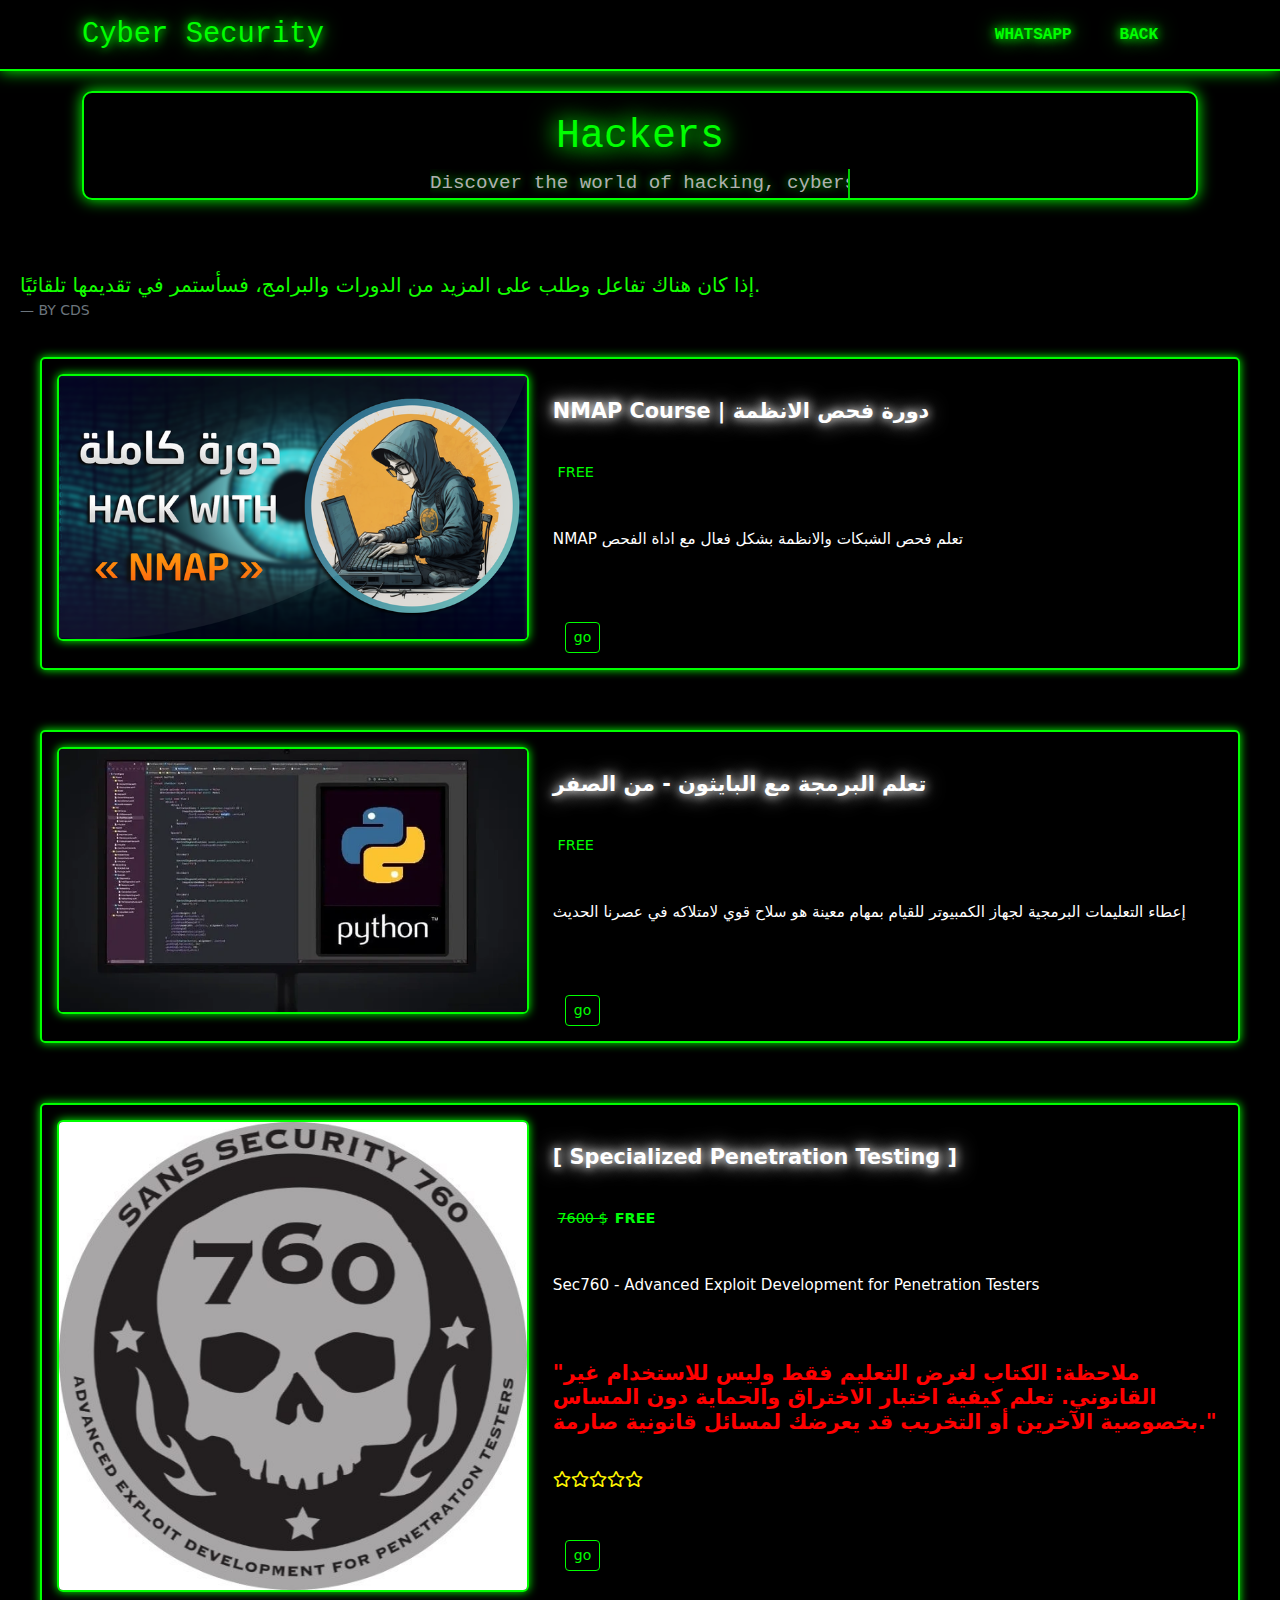
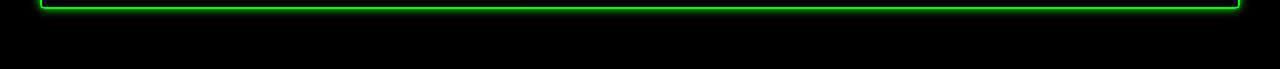
<file: cyber.html>
<!DOCTYPE html>
<html data-bs-theme="light" lang="en">

<head>
    <meta charset="utf-8">
    <meta name="viewport" content="width=device-width, initial-scale=1.0, shrink-to-fit=no">
    <title>Hac7ers</title>
    <link rel="stylesheet" href="assets/bootstrap/css/bootstrap.min.css">
    <link rel="stylesheet" href="https://fonts.googleapis.com/css?family=Montserrat:400,400i,700,700i,600,600i&amp;display=swap">
    <link rel="stylesheet" href="assets/fonts/fontawesome-all.min.css">
    <link rel="stylesheet" href="assets/css/baguetteBox.min.css">
    <link rel="stylesheet" href="assets/css/switch-dark-light.css">
    <link rel="stylesheet" href="assets/css/vanilla-zoom.min.css">
</head>

<body><nav class="navbar navbar-expand-lg clean-navbar" style="background-color: #000; border-bottom: 2px solid #0f0; box-shadow: 0 0 15px #0f0;">
    <div class="container">
        <a class="navbar-brand logo" href="#" style="color:#0f0; font-size:1.8rem; font-family:'Courier New', Courier, monospace; text-shadow:0 0 10px #0f0, 0 0 20px #0f0; animation:glow 1.5s infinite alternate;">
            Cyber Security
        </a>
        <button class="navbar-toggler" data-bs-toggle="collapse" data-bs-target="#navcol-1" style="border: 1px solid #0f0;">
            <span class="visually-hidden">Toggle navigation</span>
            <span class="navbar-toggler-icon" style="background-color: #0f0; width: 25px; height: 3px; display: block; margin: 5px 0;"></span>
        </button>
        <div id="navcol-1" class="collapse navbar-collapse">
            <ul class="navbar-nav ms-auto">
                <li class="nav-item">
                    <a class="nav-link active" href="index.html">Home</a>
                </li>
                <li class="nav-item">
                    <a class="nav-link" href="#المميزات">Features</a>
                </li>
                <li class="nav-item">
                    <a class="nav-link" href="#about">About Us</a>
                </li>
                <li class="nav-item">
                    <a class="nav-link" href="https://wa.me/12292914487" style="color:#0f0; font-size:1rem; font-family:'Courier New', Courier, monospace; text-shadow:0 0 10px #0f0, 0 0 20px #0f0; animation:glow 1.5s infinite alternate;">WhatsApp</a>
                </li>
                <li class="nav-item">
                    <a class="nav-link" href="/" style="color:#0f0; font-size:1rem; font-family:'Courier New', Courier, monospace; text-shadow:0 0 10px #0f0, 0 0 20px #0f0; animation:glow 1.5s infinite alternate;">
                        Back
                    </a>
                </li>
            </ul>
        </div>
    </div>
</nav>
<script src="https://cdn.jsdelivr.net/npm/bootstrap@5.3.0/dist/js/bootstrap.bundle.min.js"></script>
    <main class="page">
        <section class="clean-block clean-blog-list dark" style="background-color:#000;padding:20px;">
            <div class="container">
                <div class="text-center block-heading pb-md-0" style="padding:20px;border:2px solid #0f0;background-color:rgba(0, 0, 0, 0.9);border-radius:10px;box-shadow:0 0 15px #0f0;">
                    <h6 style="color:#0f0;font-size:2.5rem;text-shadow:0 0 20px #0f0, 0 0 30px #0f0;font-family:'Courier New', Courier, monospace;"> Hackers</h6><p style="color: #ddd; font-size: 1.2rem; text-shadow: 0 0 10px #0f0; font-family: 'Courier New', Courier, monospace; white-space: nowrap; overflow: hidden; border-right: 2px solid #0f0; width: 100%; animation: typing 4s steps(50, end), blink-caret 0.5s step-end infinite;">
    Discover the world of hacking, cybersecurity, and ethical hacking.
</p>

<style>
    @keyframes typing {
        from {
            width: 0;
        }
        to {
            width: 100%;
        }
    }

    @keyframes blink-caret {
        from,
        to {
            border-color: transparent;
        }
        50% {
            border-color: #0f0;
        }
    }
</style>

                </div>
            </div>
            <figure>
                <blockquote class="blockquote">
                    <p class="mb-0"><br><span style="color: rgb(20, 255, 0);">إذا كان هناك تفاعل وطلب على المزيد من الدورات والبرامج، فسأستمر في تقديمها تلقائيًا.</span></p>
                </blockquote>
                <figcaption class="blockquote-footer">BY CDS</figcaption>
            </figure>
            <div class="block-content" style="background-color:#000;padding:20px;">
                <div class="clean-blog-post" style="margin-bottom:20px;padding:15px;border:2px solid #0f0;border-radius:5px;background-color:rgba(0, 0, 0, 0.9);box-shadow:0 0 10px #0f0;">
                    <div class="row">
                        <div class="col-lg-5"><img class="rounded img-fluid" src="assets/img/tech/Youtube%20Thumbnail%20Nmap.png" alt="Blog Image" style="border: 2px solid #0f0;box-shadow: 0 0 10px #0f0;" /></div>
                        <div class="col-lg-7"><h3 style="color: #fff;text-shadow: 0 0 10px #fff, 0 0 20px #fff;"><br /><strong><span style="background-color: rgb(0, 0, 0);">NMAP Course | دورة فحص الانظمة</span></strong><br /><br /></h3>
                            <div class="info" style="margin-bottom:10px;"><span style="color:#aaa;">&nbsp;<a href="#" style="color:#0f0;text-decoration:none;">FREE</a></span></div>
                            <p style="color:#ddd;"><br><span style="color: rgb(255, 255, 255); background-color: rgb(0, 0, 0);">NMAP تعلم فحص الشبكات والانظمة بشكل فعال مع اداة الفحص&nbsp;</span><br><br></p><!DOCTYPE html>
<html lang="en">
<head>
  <meta charset="UTF-8">
  <meta name="viewport" content="width=device-width, initial-scale=1.0">
  <link href="https://cdn.jsdelivr.net/npm/bootstrap@5.3.0/dist/css/bootstrap.min.css" rel="stylesheet">
  <title>Product Page</title>
  <style>
    .btn-outline-primary:hover {
      color: #fff;
      background-color: #0f0;
      border-color: #0f0;
    }
  </style>
</head>
<body>
  <div class="container mt-5">
    <!-- زر التنقل -->
    <button 
      class="btn btn-outline-primary btn-sm" 
      type="button" 
      style="color: #0f0; border-color: #0f0; background-color: transparent; transition: all 0.3s;"
      onclick="window.open('https://s7ee7.com/p/nmap-course', '_blank')">
      go
    </button>
  </div>
</body>
</html>

                        </div>
                    </div>
                </div>
            </div>
            <div class="block-content" style="background-color:#000;padding:20px;">
                <div class="clean-blog-post" style="margin-bottom:20px;padding:15px;border:2px solid #0f0;border-radius:5px;background-color:rgba(0, 0, 0, 0.9);box-shadow:0 0 10px #0f0;">
                    <div class="row">
                        <div class="col-lg-5"><img class="rounded img-fluid" src="assets/img/tech/python-courase.webp" alt="Blog Image" style="border: 2px solid #0f0;box-shadow: 0 0 10px #0f0;" /></div>
                        <div class="col-lg-7"><h3 style="color: #fff;text-shadow: 0 0 10px #fff, 0 0 20px #fff;"><br /><span style="background-color: rgb(0, 0, 0);">تعلم البرمجة مع البايثون - من الصفر
</span><br /><br /></h3>
                            <div class="info" style="margin-bottom:10px;"><span style="color:#aaa;">&nbsp;<a href="#" style="color:#0f0;text-decoration:none;">FREE</a></span></div><p style="color: #ddd;"><br /><span style="color: rgb(255, 255, 255); background-color: rgb(0, 0, 0);">إعطاء التعليمات البرمجية لجهاز الكمبيوتر للقيام بمهام معينة هو سلاح قوي لامتلاكه في عصرنا الحديث


</span><br /><br /></p><!DOCTYPE html>
<html lang="en">
<head>
  <meta charset="UTF-8">
  <meta name="viewport" content="width=device-width, initial-scale=1.0">
  <link href="https://cdn.jsdelivr.net/npm/bootstrap@5.3.0/dist/css/bootstrap.min.css" rel="stylesheet">
  <title>Product Page</title>
  <style>
    .btn-outline-primary:hover {
      color: #fff;
      background-color: #0f0;
      border-color: #0f0;
    }
  </style>
</head>
<body>
  <div class="container mt-5">
    <!-- زر التنقل -->
    <button 
      class="btn btn-outline-primary btn-sm" 
      type="button" 
      style="color: #0f0; border-color: #0f0; background-color: transparent; transition: all 0.3s;"
      onclick="window.open('https://s7ee7.com/p/python-course', '_blank')">
      go
    </button>
  </div>
</body>
</html>

                        </div>
                    </div>
                </div>
            </div>
            <div class="block-content" style="background-color:#000;padding:20px;">
                <div class="clean-blog-post" style="margin-bottom:20px;padding:15px;border:2px solid #0f0;border-radius:5px;background-color:rgba(0, 0, 0, 0.9);box-shadow:0 0 10px #0f0;">
                    <div class="row">
                        <div class="col-lg-5"><img class="rounded img-fluid" src="assets/img/tech/photo_2020-09-29_19-20-55.jpg" alt="Blog Image" style="border: 2px solid #0f0;box-shadow: 0 0 10px #0f0;" /></div>
                        <div class="col-lg-7"><h3 style="color: #fff;text-shadow: 0 0 10px #fff, 0 0 20px #fff;"><br /><span style="background-color: rgb(0, 0, 0);">[ Specialized Penetration Testing ]
</span><br /><br /></h3>
                            <div class="info" style="margin-bottom:10px;"><span style="color:#aaa;">&nbsp;<a href="#" style="color:#0f0;text-decoration:none;"><span style="text-decoration: line-through;">7600 $</span></a></span><strong><span style="color: rgb(0, 255, 10);">FREE</span></strong></div><p style="color: #ddd;"><br /><span style="color: rgb(255, 255, 255); background-color: rgb(0, 0, 0);">Sec760 - Advanced Exploit Development for Penetration Testers

</span><br /><br /></p>
                            <h3 style="color: rgb(255,0,0);"><br>"ملاحظة: الكتاب لغرض التعليم فقط وليس للاستخدام غير القانوني. تعلم كيفية اختبار الاختراق والحماية دون المساس بخصوصية الآخرين أو التخريب قد يعرضك لمسائل قانونية صارمة."<br><br></h3><i class="far fa-star" style="color: rgb(255,245,0);background: #000000;"></i><i class="far fa-star" style="color: rgb(255,245,0);background: #000000;"></i><i class="far fa-star" style="color: rgb(255,245,0);background: #000000;"></i><i class="far fa-star" style="color: rgb(255,245,0);background: #000000;"></i><i class="far fa-star" style="color: rgb(255,245,0);background: #000000;"></i><!DOCTYPE html>
<html lang="en">
<head>
  <meta charset="UTF-8">
  <meta name="viewport" content="width=device-width, initial-scale=1.0">
  <link href="https://cdn.jsdelivr.net/npm/bootstrap@5.3.0/dist/css/bootstrap.min.css" rel="stylesheet">
  <title>Product Page</title>
  <style>
    .btn-outline-primary:hover {
      color: #fff;
      background-color: #0f0;
      border-color: #0f0;
    }
  </style>
</head>
<body>
  <div class="container mt-5">
    <!-- زر التنقل -->
    <button 
      class="btn btn-outline-primary btn-sm" 
      type="button" 
      style="color: #0f0; border-color: #0f0; background-color: transparent; transition: all 0.3s;"
      onclick="window.open('https://s7ee7.com/p/python-course', '_blank')">
      go
    </button>
  </div>
</body>
</html>

                        </div>
                    </div>
                </div>
            </div>
        </section>
    </main>
    <script src="assets/bootstrap/js/bootstrap.min.js"></script>
    <script src="assets/js/bs-init.js"></script>
    <script src="assets/js/baguetteBox.min.js"></script>
    <script src="assets/js/vanilla-zoom.js"></script>
    <script src="assets/js/theme.js"></script>
    <script src="assets/js/switch-dark-light-theme.js"></script>
</body>

</html>
</file>
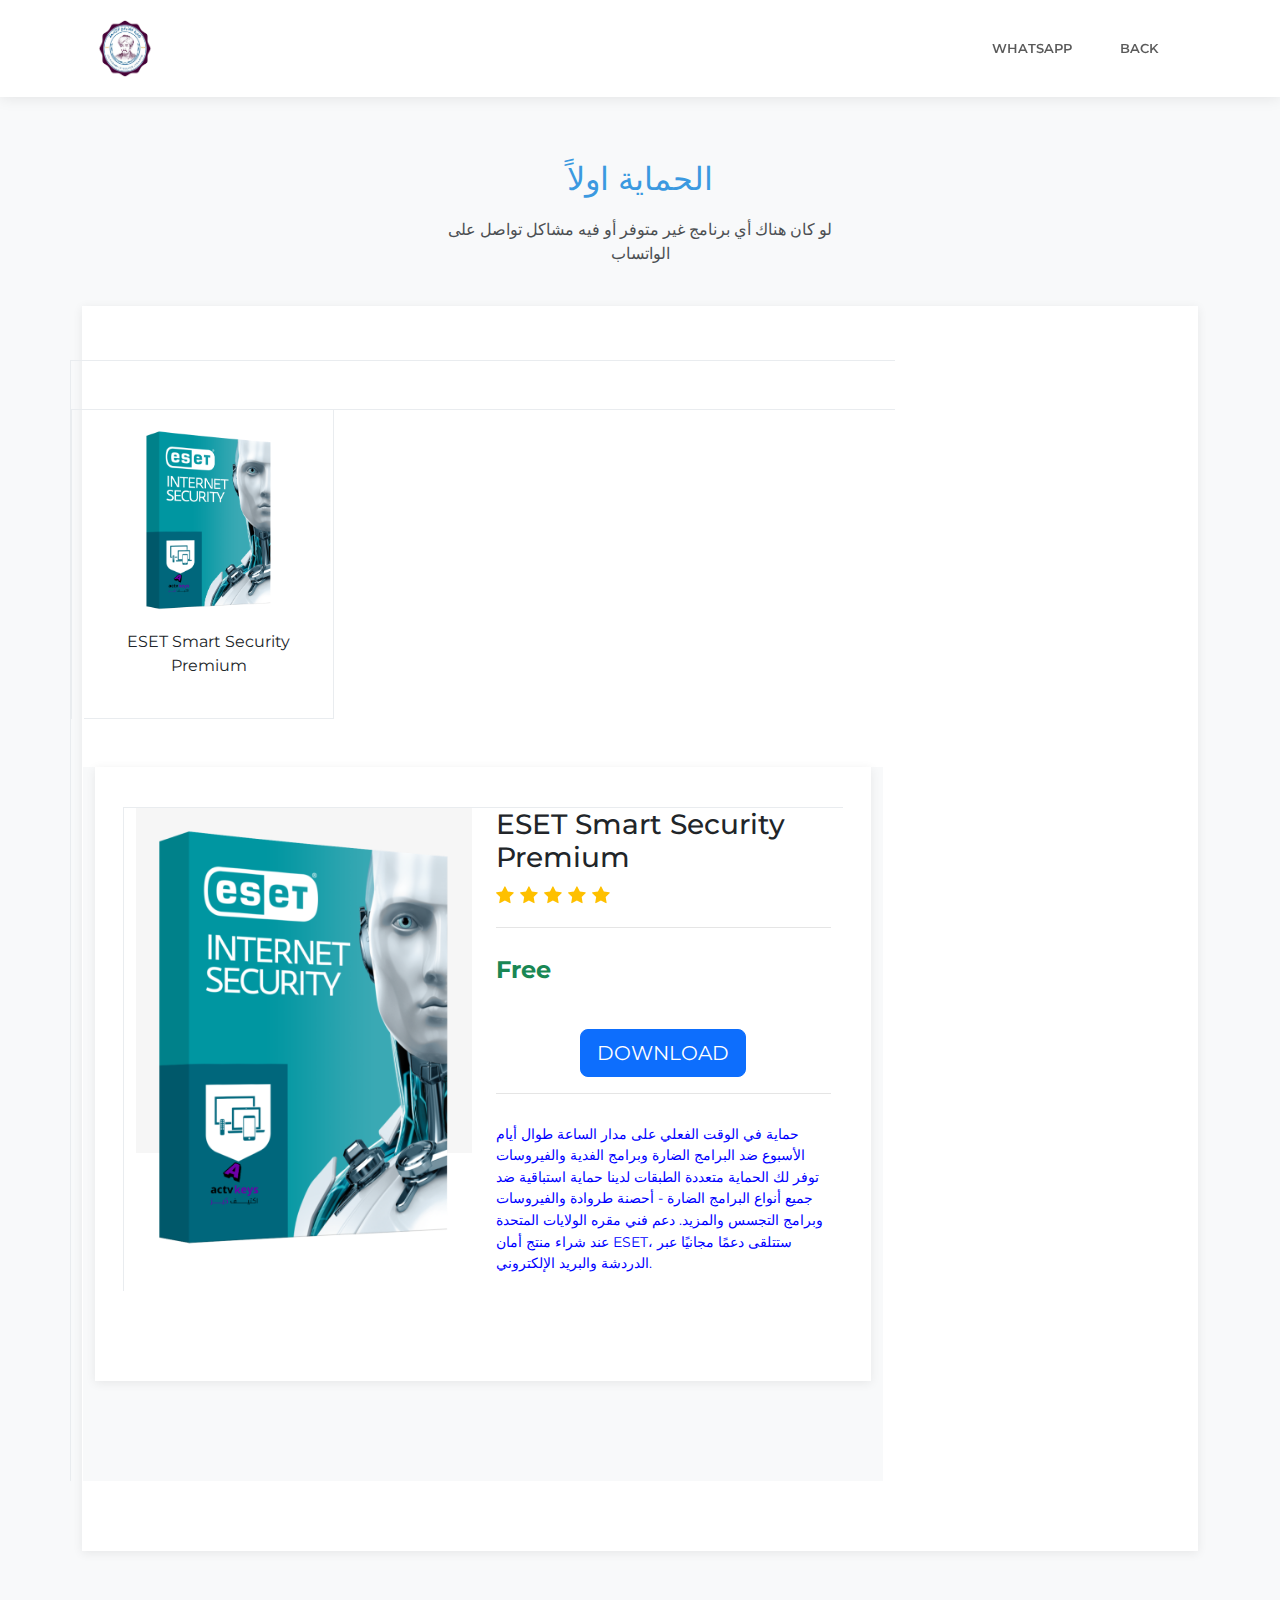
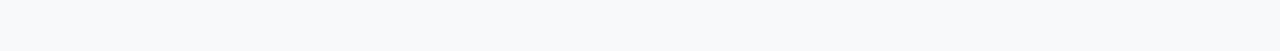
<file: download/sec.html>
<!DOCTYPE html>
<html data-bs-theme="light" lang="en">

<head>
    <meta charset="utf-8">
    <meta name="viewport" content="width=device-width, initial-scale=1.0, shrink-to-fit=no">
    <title>منصة المهندسين</title>
    <link rel="stylesheet" href="../assets/bootstrap/css/bootstrap.min.css">
    <link rel="stylesheet" href="https://fonts.googleapis.com/css?family=Montserrat:400,400i,700,700i,600,600i&amp;display=swap">
    <link rel="stylesheet" href="../assets/css/baguetteBox.min.css">
    <link rel="stylesheet" href="../assets/css/switch-dark-light.css">
    <link rel="stylesheet" href="../assets/css/vanilla-zoom.min.css">
</head>

<body>
    <nav class="navbar navbar-expand-lg fixed-top bg-body clean-navbar">
        <div class="container"><a class="navbar-brand logo" href="#"></a><button data-bs-toggle="collapse" data-bs-target="#navcol-1" class="navbar-toggler"><span class="visually-hidden">Toggle navigation</span><span class="navbar-toggler-icon"></span></button><img src="../assets/img/college-logo-.png" width="54" height="59">
            <div class="collapse navbar-collapse" id="navcol-1">
                <div class="col dark-light-switcher">
                    <div class="switcher my-0"><input type="checkbox" id="switch"></div>
                </div>
                <ul class="navbar-nav ms-auto">
                    <li class="nav-item"><a class="nav-link" href="https://wa.me/12292914487">whatsapp</a></li>
                    <li class="nav-item"><a class="nav-link" href="/civil/"> Back </a></li>
                </ul>
            </div>
        </div>
    </nav>
    <main class="page">
        <section class="clean-block clean-catalog dark">
            <div class="container">
                <div class="text-center block-heading">
                    <h2 class="text-info">الحماية اولاً</h2>
                    <p>لو كان هناك أي برنامج غير متوفر أو فيه مشاكل تواصل على الواتساب</p>
                </div>
                <div class="content">
                    <div class="row">
                        <div class="col-md-9">
                            <div class="container products mt-5">
                                <div class="row g-4"><div class="container mt-5">
    
    <div class="row">
      <div class="col-12 col-md-6 col-lg-4">
        <div class="clean-product-item border-light-subtle">
          <div class="image">
            <img class="img-fluid d-block mx-auto" src="../assets/img/tech/eset.webp" alt="AutoCAD Image">
          </div>
          <div class="text-center product-name mt-3">
            <span>ESET Smart Security Premium</span>
          </div>
        </div>
      </div>
    </div>

    
    <section id="product-details" class="clean-block clean-product dark mt-5">
      <div class="container">
        <div class="block-content">
          <div class="product-info">
            <div class="row">
              <div class="col-md-6">
                <div class="gallery">
                  <div id="product-preview" class="vanilla-zoom">
                    <div class="zoomed-image">
                      <img id="product-image" class="img-fluid d-block mx-auto" src="../assets/img/tech/eset.webp" alt="Product Image">
                    </div>
                  </div>
                </div>
              </div>
              <div class="col-md-6">
                <div class="info">
                  <h3 id="product-title">ESET Smart Security Premium</h3>
                  <div class="rating">
                    <img src="../assets/img/star.svg" alt="Star">
                    <img src="../assets/img/star.svg" alt="Star">
                    <img src="../assets/img/star.svg" alt="Star">
                    <img src="../assets/img/star.svg" alt="Star">
                    <img src="../assets/img/star.svg" alt="Star">
                  </div>
                  <div class="price mt-2">
                    <h3 class="text-success">Free</h3>
                  </div>
                  <div class="container text-center mt-3">
                    <a id="product-download" class="btn btn-primary btn-lg" href="https://download.eset.com/com/eset/apps/home/essp/windows/latest/essp_nt64.exe" target="_blank">
                      DOWNLOAD
                    </a>
                  </div>
                  <div class="summary mt-3">
                    <p style="color:blue;">
                        حماية في الوقت الفعلي على مدار الساعة طوال أيام الأسبوع ضد البرامج الضارة وبرامج الفدية والفيروسات توفر لك الحماية متعددة الطبقات لدينا حماية استباقية ضد جميع أنواع البرامج الضارة - أحصنة طروادة والفيروسات وبرامج التجسس والمزيد. دعم فني مقره الولايات المتحدة عند شراء منتج أمان ESET، ستتلقى دعمًا مجانيًا عبر الدردشة والبريد الإلكتروني.
                    </p>
                  </div>
                </div>
              </div>
            </div>
          </div>
        </div>
      </div>
    </section>
  </div><script>
    function showProductDetails(title, imageSrc, downloadLink) {
      // تحديث محتويات قسم تفاصيل المنتج
      document.getElementById('product-title').textContent = title;
      document.getElementById('product-image').src = imageSrc;
      document.getElementById('product-download').href = downloadLink;

      // عرض قسم التفاصيل
      document.getElementById('product-details').style.display = 'block';

      // التمرير إلى قسم التفاصيل
      document.getElementById('product-details').scrollIntoView({ behavior: 'smooth' });
    }
  </script></div>
                                <nav class="mt-4">
                                    <ul class="pagination justify-content-center"></ul>
                                </nav>
                            </div>
                        </div>
                        <div class="col offset-lg-1">
                            <div class="container">
                                <h4 class="text-center text-primary custom-heading"><br><span class="text-success"></span></h4>
                            </div>
                        </div><div class="w-100"></div>
                    </div>
                </div>
            </div>
        </section><style>
    .clean-product-item:hover {
        transform: scale(1.05);
        box-shadow: 0 5px 15px rgba(0, 0, 0, 0.2);
    }

    .custom-heading {
        font-size: 1.5rem;
        font-weight: bold;
        margin-top: 20px;
        text-shadow: 0 2px 4px rgba(0, 0, 0, 0.2);
    }

    .custom-heading span {
        color: #28a745;
    }
</style>
    </main>
    <script src="../assets/bootstrap/js/bootstrap.min.js"></script>
    <script src="../assets/js/bs-init.js"></script>
    <script src="../assets/js/baguetteBox.min.js"></script>
    <script src="../assets/js/vanilla-zoom.js"></script>
    <script src="../assets/js/theme.js"></script>
    <script src="../assets/js/switch-dark-light-theme.js"></script>
</body>

</html>
</file>
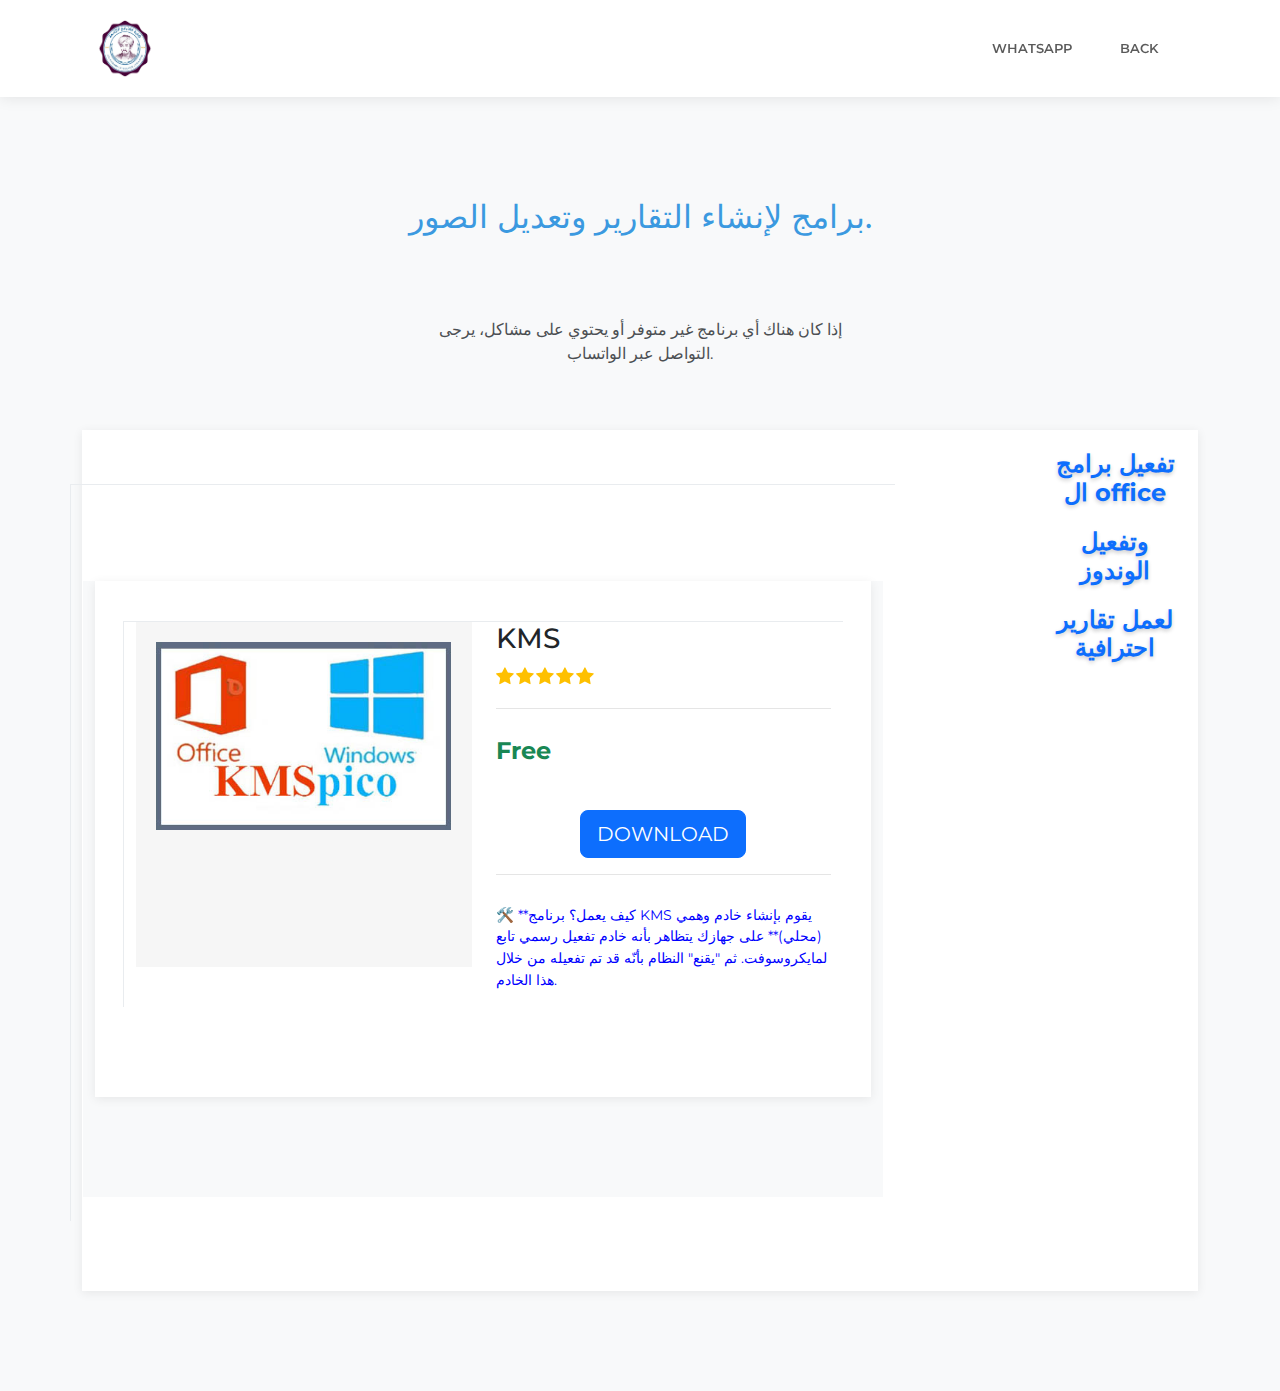
<file: download/upload-apk.html>
<!DOCTYPE html>
<html data-bs-theme="light" lang="en">

<head>
    <meta charset="utf-8">
    <meta name="viewport" content="width=device-width, initial-scale=1.0, shrink-to-fit=no">
    <title>Catalog - Brand</title>
    <link rel="stylesheet" href="../assets/bootstrap/css/bootstrap.min.css">
    <link rel="stylesheet" href="https://fonts.googleapis.com/css?family=Montserrat:400,400i,700,700i,600,600i&amp;display=swap">
    <link rel="stylesheet" href="../assets/css/baguetteBox.min.css">
    <link rel="stylesheet" href="../assets/css/switch-dark-light.css">
    <link rel="stylesheet" href="../assets/css/vanilla-zoom.min.css">
</head>

<body>
    <nav class="navbar navbar-expand-lg fixed-top bg-body clean-navbar">
        <div class="container"><a class="navbar-brand logo" href="#"></a><button data-bs-toggle="collapse" data-bs-target="#navcol-1" class="navbar-toggler"><span class="visually-hidden">Toggle navigation</span><span class="navbar-toggler-icon"></span></button><img src="../assets/img/college-logo-.png" width="54" height="59">
            <div class="collapse navbar-collapse" id="navcol-1">
                <div class="col dark-light-switcher">
                    <div class="switcher my-0"><input type="checkbox" id="switch"></div>
                </div>
                <ul class="navbar-nav ms-auto">
                    <li class="nav-item"><a class="nav-link" href="https://wa.me/12292914487">whatsapp</a></li>
                    <li class="nav-item"><a class="nav-link" href="index.html"> Back </a></li>
                </ul>
            </div>
        </div>
    </nav>
    <main class="page">
        <section class="clean-block clean-catalog dark">
            <div class="container">
                <div class="text-center block-heading">
                    <h2 class="text-info"><br>برامج لإنشاء التقارير وتعديل الصور.<br><br></h2>
                    <p><br>إذا كان هناك أي برنامج غير متوفر أو يحتوي على مشاكل، يرجى التواصل عبر الواتساب.<br><br></p>
                </div>
                <div class="content">
                    <div class="row">
                        <div class="col-md-9">
                            <div class="container products mt-5">
                                <div class="row g-4"><div class="container mt-5">
                <section id="product-details" class="clean-block clean-product dark mt-5">
                    <div class="container">
                        <div class="block-content">
                            <div class="product-info">
                                <div class="row">
                                    <div class="col-md-6">
                                        <div class="gallery">
                                            <div id="product-preview" class="vanilla-zoom">
                                                <div class="zoomed-image"><img id="product-image" class="img-fluid d-block mx-auto" src="../assets/img/KMSpico.jpg" alt="Product Image"></div>
                                            </div>
                                        </div>
                                    </div>
                                    <div class="col-md-6">
                                        <div class="info">
                                            <h3 id="product-title">KMS</h3>
                                            <div class="rating"><img src="../assets/img/star.svg" alt="Star"><img src="../assets/img/star.svg" alt="Star"><img src="../assets/img/star.svg" alt="Star"><img src="../assets/img/star.svg" alt="Star"><img src="../assets/img/star.svg" alt="Star"></div>
                                            <div class="price mt-2">
                                                <h3 class="text-success">Free</h3>
                                            </div>
                                            <div class="container text-center mt-3"><a id="product-download" class="btn btn-primary btn-lg" href="https://t.me/civilgov/5" target="_blank">
                                                    DOWNLOAD
                                                </a></div>
                                            <div class="summary mt-3">
                                                <p style="color:blue;">
                                                    🛠️ **كيف يعمل؟
                                                    برنامج KMS يقوم بإنشاء خادم وهمي (محلي)** على جهازك يتظاهر بأنه خادم تفعيل رسمي تابع لمايكروسوفت.
                                                    ثم "يقنع" النظام بأنّه قد تم تفعيله من خلال هذا الخادم.
                                                </p>
                                            </div>
                                        </div>
                                    </div>
                                </div>
                            </div>
                        </div>
                    </div>
                </section>
            </div><div></div></div>
                                <nav class="mt-4">
                                    <ul class="pagination justify-content-center"></ul>
                                </nav>
                            </div>
                        </div>
                        <div class="col offset-lg-1">
                            <div class="container">
                                <h4 class="text-center text-primary custom-heading">تفعيل برامج ال office</h4>
                                <h4 class="text-center text-primary custom-heading">وتفعيل الوندوز</h4>
                                <h4 class="text-center text-primary custom-heading">لعمل تقارير احترافية</h4>
                            </div>
                        </div><div class="w-100"></div>
                    </div>
                </div>
            </div>
        </section><style>
    .clean-product-item:hover {
        transform: scale(1.05);
        box-shadow: 0 5px 15px rgba(0, 0, 0, 0.2);
    }

    .custom-heading {
        font-size: 1.5rem;
        font-weight: bold;
        margin-top: 20px;
        text-shadow: 0 2px 4px rgba(0, 0, 0, 0.2);
    }

    .custom-heading span {
        color: #28a745;
    }
</style>
    </main>
    <script src="../assets/bootstrap/js/bootstrap.min.js"></script>
    <script src="../assets/js/bs-init.js"></script>
    <script src="../assets/js/baguetteBox.min.js"></script>
    <script src="../assets/js/vanilla-zoom.js"></script>
    <script src="../assets/js/theme.js"></script>
    <script src="../assets/js/switch-dark-light-theme.js"></script>
</body>

</html>
</file>
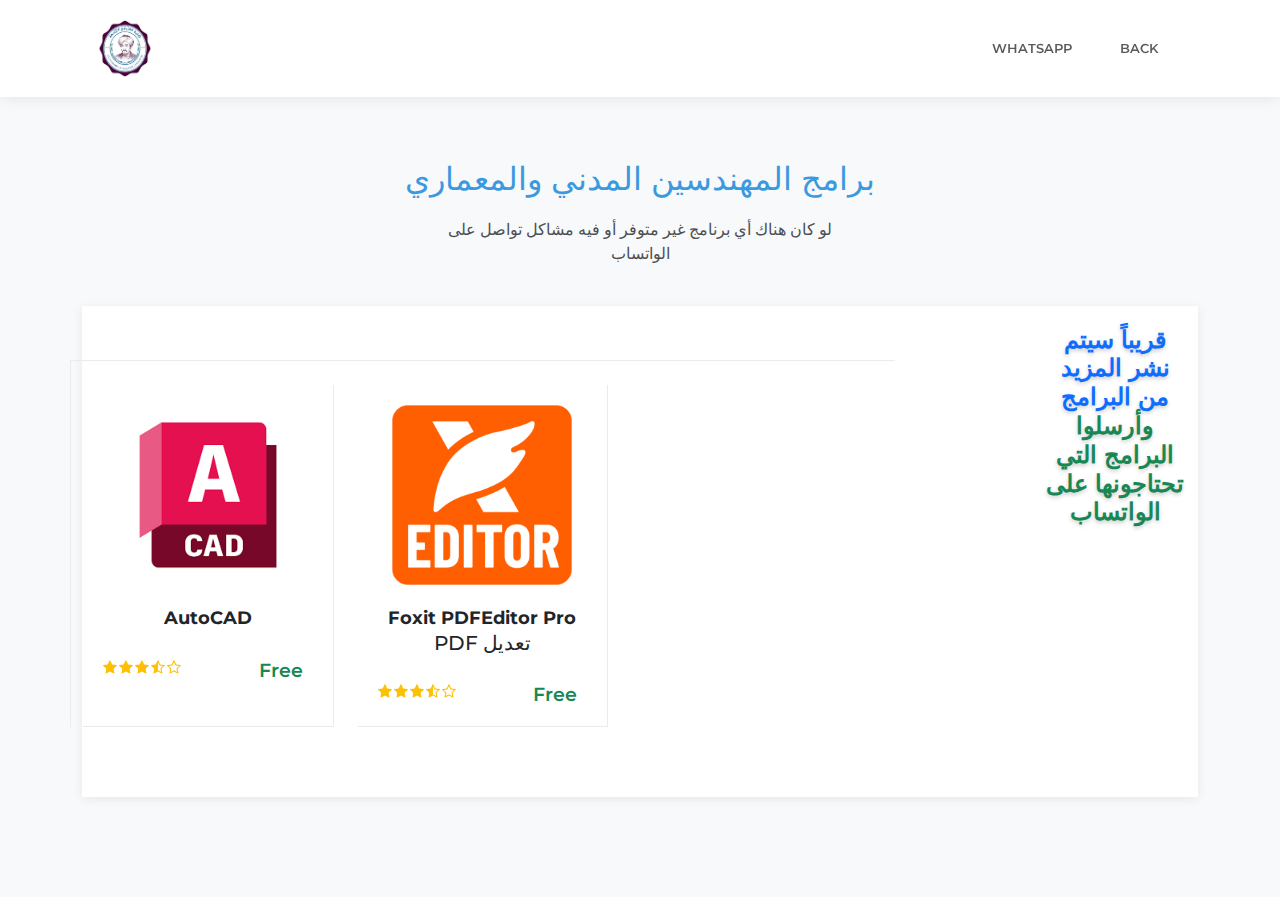
<file: download/upload.html>
<!DOCTYPE html>
<html data-bs-theme="light" lang="en">

<head>
    <meta charset="utf-8">
    <meta name="viewport" content="width=device-width, initial-scale=1.0, shrink-to-fit=no">
    <title>Catalog - Brand</title>
    <link rel="stylesheet" href="../assets/bootstrap/css/bootstrap.min.css">
    <link rel="stylesheet" href="https://fonts.googleapis.com/css?family=Montserrat:400,400i,700,700i,600,600i&amp;display=swap">
    <link rel="stylesheet" href="../assets/css/baguetteBox.min.css">
    <link rel="stylesheet" href="../assets/css/switch-dark-light.css">
    <link rel="stylesheet" href="../assets/css/vanilla-zoom.min.css">
</head>

<body>
    <nav class="navbar navbar-expand-lg fixed-top bg-body clean-navbar">
        <div class="container"><a class="navbar-brand logo" href="#"></a><button data-bs-toggle="collapse" data-bs-target="#navcol-1" class="navbar-toggler"><span class="visually-hidden">Toggle navigation</span><span class="navbar-toggler-icon"></span></button><img src="../assets/img/college-logo-.png" width="54" height="59">
            <div class="collapse navbar-collapse" id="navcol-1">
                <div class="col dark-light-switcher">
                    <div class="switcher my-0"><input type="checkbox" id="switch"></div>
                </div>
                <ul class="navbar-nav ms-auto">
                    <li class="nav-item"><a class="nav-link" href="https://wa.me/12292914487">whatsapp</a></li>
                    <li class="nav-item"><a class="nav-link" href="index.html"> Back </a></li>
                </ul>
            </div>
        </div>
    </nav>
    <main class="page">
        <section class="clean-block clean-catalog dark">
            <div class="container">
                <div class="text-center block-heading">
                    <h2 class="text-info">برامج المهندسين المدني والمعماري</h2>
                    <p>لو كان هناك أي برنامج غير متوفر أو فيه مشاكل تواصل على الواتساب</p>
                </div>
                <div class="content">
                    <div class="row">
                        <div class="col-md-9">
                            <div class="container products mt-5">
                                <div class="row g-4"><div class="col-12 col-md-6 col-lg-4">
    <div class="border-light-subtle clean-product-item" style="transition: all 0.3s ease;/*cursor: pointer;*/">
        <div class="image"><a href="civil/autocad.html"><img class="img-fluid d-block mx-auto" src="../assets/img/tech/image2.jpg" alt="AutoCAD Image" /></a></div>
        <div class="text-center product-name mt-3"><a class="fw-bold" href="civil/autocad.html">AutoCAD</a></div>
        <div class="text-center about mt-2">
            <div class="rating"><img src="../assets/img/star.svg" alt="Star" /><img src="../assets/img/star.svg" alt="Star" /><img src="../assets/img/star.svg" alt="Star" /><img src="../assets/img/star-half-empty.svg" alt="Star Half" /><img src="../assets/img/star-empty.svg" alt="Star Empty" /></div>
            <div class="price mt-2">
                <h3 class="text-success">Free</h3>
            </div>
        </div>
    </div>
</div><div class="col-12 col-md-6 col-lg-4">
    <div class="border-light-subtle clean-product-item" style="transition: all 0.3s ease;/*cursor: pointer;*/">
        <div class="image"><a href="civil/Foxit-PDF-Editor-Pro-Full-Activated.html"><img class="img-fluid d-block mx-auto" src="../assets/img/tech/Foxit-PDF-Editor-Pro-Full-Activated.png" alt="AutoCAD Image" /></a></div>
        <div class="text-center product-name mt-3"><a class="fw-bold" href="civil/Foxit-PDF-Editor-Pro-Full-Activated.html">Foxit PDFEditor Pro</a>
            <h5> PDF تعديل </h5>
        </div>
        <div class="text-center about mt-2">
            <div class="rating"><img src="../assets/img/star.svg" alt="Star" /><img src="../assets/img/star.svg" alt="Star" /><img src="../assets/img/star.svg" alt="Star" /><img src="../assets/img/star-half-empty.svg" alt="Star Half" /><img src="../assets/img/star-empty.svg" alt="Star Empty" /></div>
            <div class="price mt-2">
                <h3 class="text-success">Free</h3>
            </div>
        </div>
    </div>
</div></div>
                                <nav class="mt-4">
                                    <ul class="pagination justify-content-center"></ul>
                                </nav>
                            </div>
                        </div>
                        <div class="col offset-lg-1">
                            <div class="container">
                                <h4 class="text-center text-primary custom-heading"> قريباً سيتم نشر المزيد من البرامج <br><span class="text-success">وأرسلوا البرامج التي تحتاجونها على الواتساب</span></h4>
                            </div>
                        </div><div class="w-100"></div>
                    </div>
                </div>
            </div>
        </section><style>
    .clean-product-item:hover {
        transform: scale(1.05);
        box-shadow: 0 5px 15px rgba(0, 0, 0, 0.2);
    }

    .custom-heading {
        font-size: 1.5rem;
        font-weight: bold;
        margin-top: 20px;
        text-shadow: 0 2px 4px rgba(0, 0, 0, 0.2);
    }

    .custom-heading span {
        color: #28a745;
    }
</style>
    </main>
    <script src="../assets/bootstrap/js/bootstrap.min.js"></script>
    <script src="../assets/js/bs-init.js"></script>
    <script src="../assets/js/baguetteBox.min.js"></script>
    <script src="../assets/js/vanilla-zoom.js"></script>
    <script src="../assets/js/theme.js"></script>
    <script src="../assets/js/switch-dark-light-theme.js"></script>
</body>

</html>
</file>
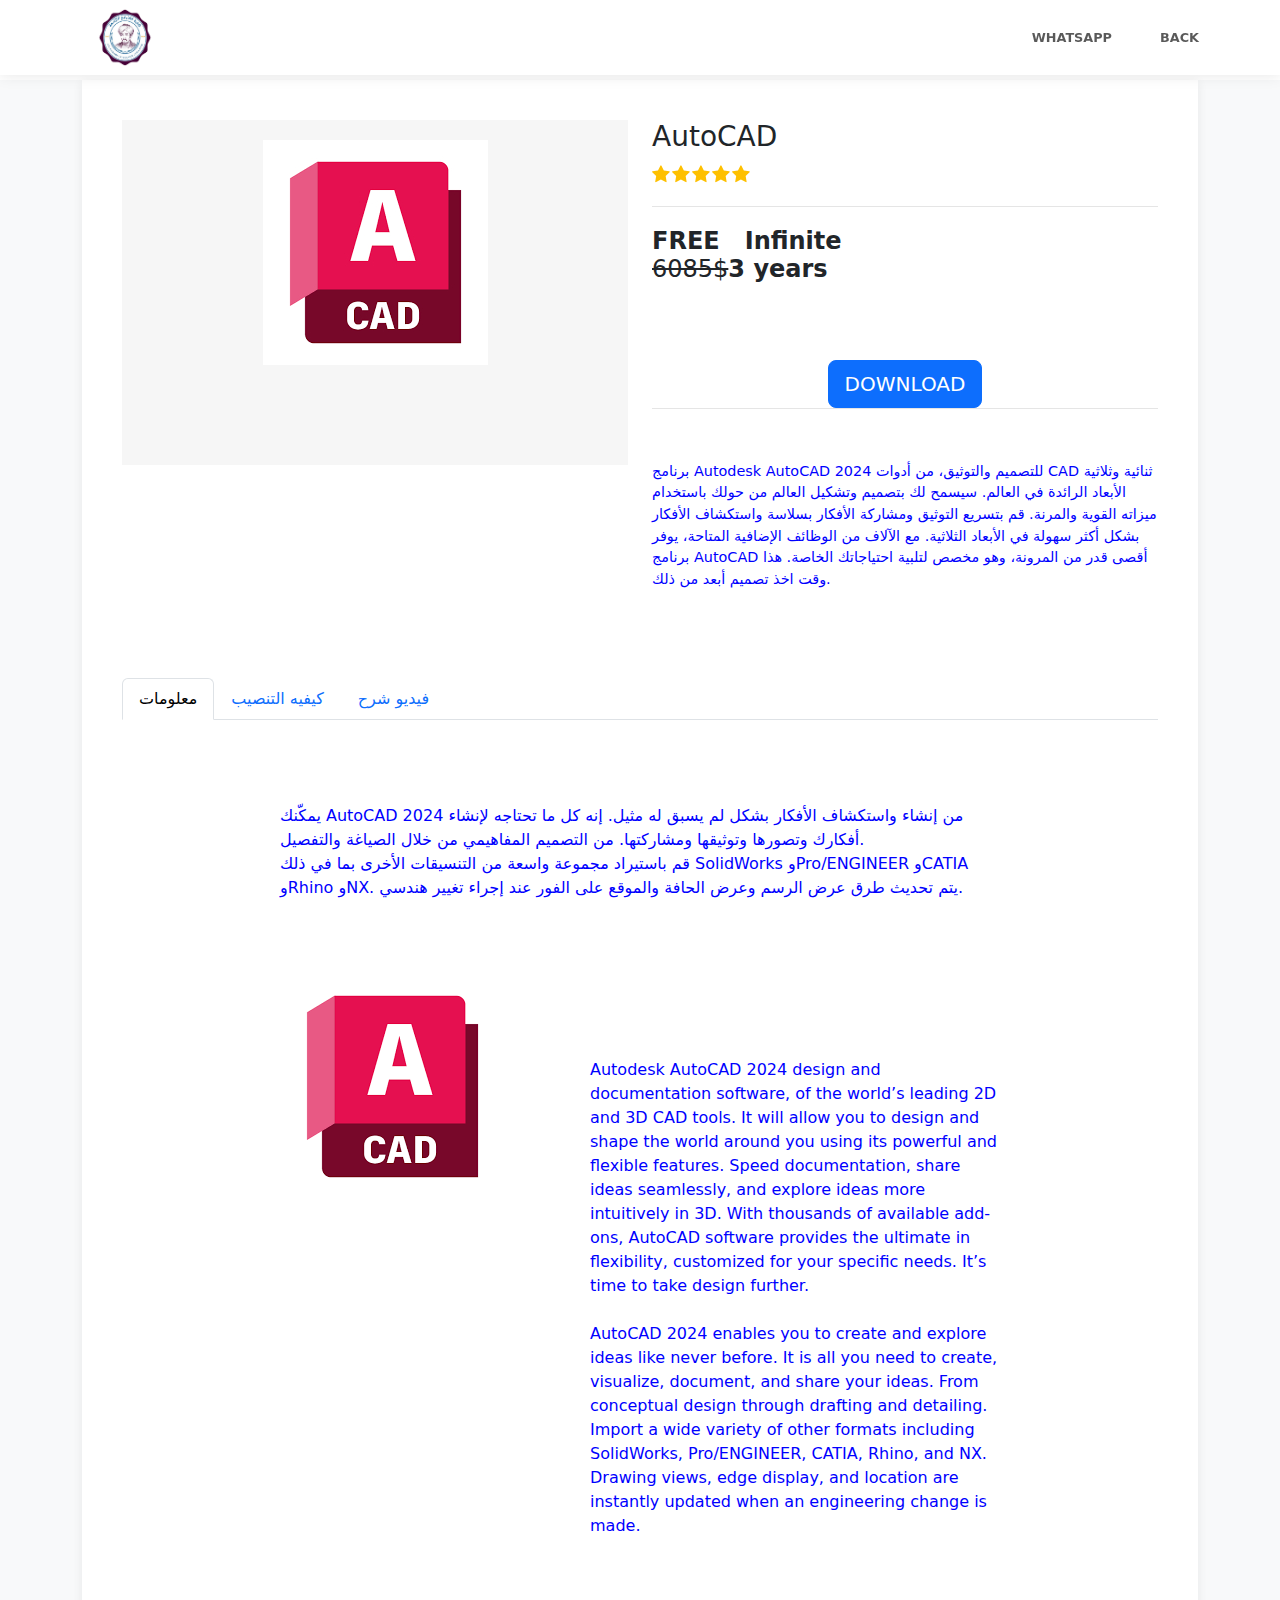
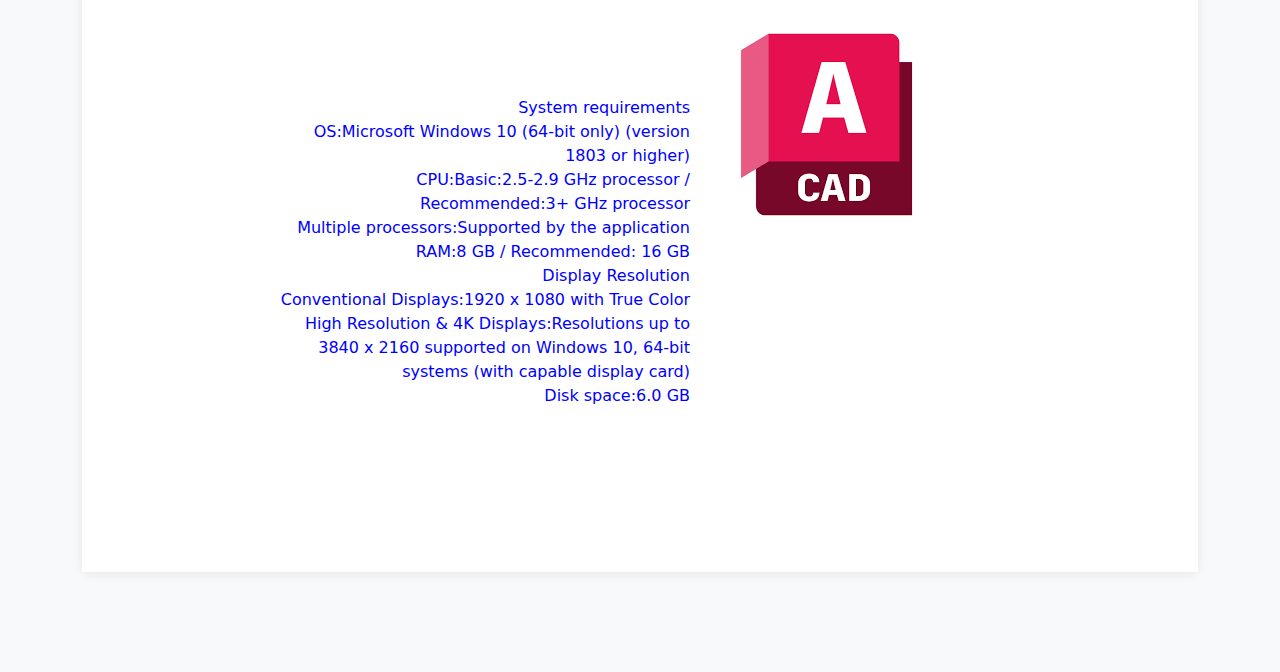
<file: download/civil/autocad.html>
<!DOCTYPE html>
<html data-bs-theme="light" lang="en">

<head>
    <meta charset="utf-8">
    <meta name="viewport" content="width=device-width, initial-scale=1.0, shrink-to-fit=no">
    <title>autocad</title>
    <link rel="stylesheet" href="../../assets/bootstrap/css/bootstrap.min.css">
    <link rel="stylesheet" href="https://fonts.googleapis.com/css?family=Montserrat:400,400i,700,700i,600,600i&amp;display=swap">
    <link rel="stylesheet" href="../../assets/css/baguetteBox.min.css">
    <link rel="stylesheet" href="../../assets/css/switch-dark-light.css">
    <link rel="stylesheet" href="../../assets/css/vanilla-zoom.min.css">
</head>

<body>
    <nav class="navbar navbar-expand-lg fixed-top bg-body clean-navbar">
        <div class="container"><a class="navbar-brand logo" href="#"></a><button data-bs-toggle="collapse" data-bs-target="#navcol-1" class="navbar-toggler"><span class="visually-hidden">Toggle navigation</span><span class="navbar-toggler-icon"></span></button><img src="../../assets/img/college-logo-.png" width="54" height="59">
            <div class="collapse navbar-collapse" id="navcol-1">
                <div class="col-lg-10 offset-lg-0 dark-light-switcher">
                    <div class="icon_size icon_sun"></div>
                    <div class="switcher my-0"><input type="checkbox" id="switch"></div>
                    <div class="icon_size icon_moon"></div>
                </div>
                <ul class="navbar-nav ms-auto">
                    <li class="nav-item"><a class="nav-link" href="https://wa.me/12292914487">whatsapp</a></li>
                    <li class="nav-item"><a class="nav-link" href="/civil/download/upload.html"> Back </a></li>
                </ul>
            </div>
        </div>
    </nav>
    <main class="page"><section class="clean-block clean-product dark">
    <div class="container">
        <div class="block-content">
            <div class="product-info">
                <div class="row">
                    <div class="col-md-6">
                        <div class="gallery">
                            <div id="product-preview" class="vanilla-zoom">
                                <div class="zoomed-image"><a><img class="img-fluid d-block mx-auto" src="../../assets/img/tech/image2.jpg" alt="AutoCAD Image" /></a></div>
                                <div class="sidebar"></div>
                            </div>
                        </div>
                    </div>
                    <div class="col-md-6">
                        <div class="info">
                            <h3>AutoCAD</h3>
                            <div class="rating"><img src="../../assets/img/star.svg" /><img src="../../assets/img/star.svg" /><img src="../../assets/img/star.svg" /><img src="../../assets/img/star.svg" /><img src="../../assets/img/star.svg" /></div>
                            <div class="price">
                                <h3>FREE   Infinite <br /><span style="font-weight: normal;"><span style="text-decoration: line-through;">6085$</span></span><strong>3 years</strong></h3>
                            </div>
                            <div>
                                <link href="https://cdn.jsdelivr.net/npm/bootstrap@5.3.0/dist/css/bootstrap.min.css" rel="stylesheet" />
                                <title>Download Button</title>
                                <div class="container text-center mt-5"><a class="btn btn-primary btn-lg" href="https://mega.nz/folder/wtQBVL7K#_KoaxQ9dbK2xtk_GmJEyIA" target="_blank" role="button">
                                        DOWNLOAD
                                    </a></div>
                            </div>
                            <div class="summary">
                                <p style="background: #ffffff;color: rgb(255,255,255);border-color: rgb(20,0,248);"><br /><span style="color: blue;">برنامج Autodesk AutoCAD 2024 للتصميم والتوثيق، من أدوات CAD ثنائية وثلاثية الأبعاد الرائدة في العالم. سيسمح لك بتصميم وتشكيل العالم من حولك باستخدام ميزاته القوية والمرنة. قم بتسريع التوثيق ومشاركة الأفكار بسلاسة واستكشاف الأفكار بشكل أكثر سهولة في الأبعاد الثلاثية. مع الآلاف من الوظائف الإضافية المتاحة، يوفر برنامج AutoCAD أقصى قدر من المرونة، وهو مخصص لتلبية احتياجاتك الخاصة. هذا وقت اخذ تصميم أبعد من ذلك.</span><br /><br /></p>
                            </div>
                        </div>
                    </div>
                </div>
            </div>
            <div class="product-info">
                <div>
                    <ul id="myTab" class="nav nav-tabs" role="tablist">
                        <li class="nav-item" role="presentation"><a id="description-tab" class="nav-link active" role="tab" data-bs-toggle="tab" href="#description">معلومات</a></li>
                        <li class="nav-item" role="presentation"><a id="specifications-tabs" class="nav-link" role="tab" data-bs-toggle="tab" href="#specifications">كيفيه التنصيب</a></li>
                        <li class="nav-item" role="presentation"><a id="reviews-tab" class="nav-link" role="tab" data-bs-toggle="tab" href="#reviews">فيديو شرح</a></li>
                    </ul>
                    <div id="myTabContent" class="tab-content">
                        <div id="description" class="tab-pane fade show active description" role="tabpanel">
                            <p style="color: rgb(255,255,255);border-color: rgb(0,0,0);"><br /><span style="color: blue;">يمكّنك AutoCAD 2024 من إنشاء واستكشاف الأفكار بشكل لم يسبق له مثيل. إنه كل ما تحتاجه لإنشاء أفكارك وتصورها وتوثيقها ومشاركتها. من التصميم المفاهيمي من خلال الصياغة والتفصيل.</span><br /><span style="color: blue;">قم باستيراد مجموعة واسعة من التنسيقات الأخرى بما في ذلك SolidWorks وPro/ENGINEER وCATIA وRhino وNX. يتم تحديث طرق عرض الرسم وعرض الحافة والموقع على الفور عند إجراء تغيير هندسي.</span><br /><br /></p>
                            <div class="row">
                                <div class="col-md-5">
                                    <figure class="figure"><img class="img-fluid figure-img" src="../../assets/img/tech/image3.png" /></figure>
                                </div>
                                <div class="col-md-7">
                                    <h4></h4>
                                    <p><br /><span style="color: blue;">Autodesk AutoCAD 2024 design and documentation software, of the world’s leading 2D and 3D CAD tools. It will allow you to design and shape the world around you using its powerful and flexible features. Speed documentation, share ideas seamlessly, and explore ideas more intuitively in 3D. With thousands of available add-ons, AutoCAD software provides the ultimate in flexibility, customized for your specific needs. It’s time to take design further.</span><br /><br /><span style="color: blue;">AutoCAD 2024 enables you to create and explore ideas like never before. It is all you need to create, visualize, document, and share your ideas. From conceptual design through drafting and detailing.</span><br /><span style="color: blue;">Import a wide variety of other formats including SolidWorks, Pro/ENGINEER, CATIA, Rhino, and NX. Drawing views, edge display, and location are instantly updated when an engineering change is made.</span><br /><br /></p>
                                </div>
                            </div>
                            <div class="row">
                                <div class="col-md-7 right">
                                    <h4></h4>
                                    <p><br /><span style="color: blue;">System requirements</span><br /><span style="color: blue;">OS:Microsoft Windows 10 (64-bit only) (version 1803 or higher)</span><br /><span style="color: blue;">CPU:Basic:2.5-2.9 GHz processor / Recommended:3+ GHz processor</span><br /><span style="color: blue;">Multiple processors:Supported by the application</span><br /><span style="color: blue;">RAM:8 GB / Recommended: 16 GB</span><br /><span style="color: blue;">Display Resolution</span><br /><span style="color: blue;">Conventional Displays:1920 x 1080 with True Color</span><br /><span style="color: blue;">High Resolution &amp; 4K Displays:Resolutions up to 3840 x 2160 supported on Windows 10, 64-bit systems (with capable display card)</span><br /><span style="color: blue;">Disk space:6.0 GB</span><br /><br /></p>
                                </div>
                                <div class="col-md-5">
                                    <figure class="figure"><img class="img-fluid figure-img" src="../../assets/img/tech/image3.png" /></figure>
                                </div>
                            </div>
                        </div>
                        <div id="specifications" class="tab-pane fade specifications" role="tabpanel">
                            <div>
                                <link href="https://cdn.jsdelivr.net/npm/bootstrap@5.3.0/dist/css/bootstrap.min.css" rel="stylesheet" />
                                <title>شرح تنزيل AutoCAD</title>
                                <div class="container mt-5">
                                    <h1 class="text-center text-primary mb-4">سلام عليكم</h1>
                                    <h2 class="text-center text-success">شرح طريقة التنزيل اوتو كاد</h2>
                                    <div class="mt-4">
                                        <ol class="list-group list-group-numbered">
                                            <li class="list-group-item"><strong>1.</strong> ننزل الملفات المرفوعة <span class="text-danger">part1-part2</span> وبرنامج <span class="text-danger">iso</span>.
                                            </li>
                                            <li class="list-group-item"><strong>2.</strong> أول شي نثبت برنامج <span class="text-danger">iso</span>.
                                            </li>
                                            <li class="list-group-item"><strong>3.</strong> نفك الضغط عن <span class="text-danger">part1</span> فقط.
                                            </li>
                                            <li class="list-group-item"><strong>4.</strong> نفك ضغط ملف التنصيب <span class="text-danger">iso</span> بالبرنامج.
                                            </li>
                                            <li class="list-group-item"><strong>5.</strong> نضغط على <span class="text-danger">setup.exe</span> حتى ينزل AutoCAD الأصلي.
                                            </li>
                                            <li class="list-group-item"><strong>6.</strong> نطفي الحماية حتى نشغل الكراك ويسوي AutoCAD مجاني، وبعدها نرجع الحماية.
                                            </li>
                                            <li class="list-group-item"><strong>7.</strong> عند تشغيل البرنامج AutoCAD حدد هذا الخيار: <span class="text-primary">Use a network license</span>.
                                            </li>
                                            <li class="list-group-item"><strong>8.</strong> تم التنزيل، عاشت إيدك.
                                            </li>
                                        </ol>
                                    </div>
                                </div>
                            </div>
                        </div>
                        <div id="reviews" class="tab-pane fade" role="tabpanel">
                            <div class="reviews">
                                <div class="review-item">
                                    <div class="rating"></div>
                                    <h4>احتاج شخص مانزل البرنامج حته اصور طريقة التنزيل الي يريد يتواصل وياي واتساب</h4>
                                </div>
                                <div class="review-item">
                                    <div class="rating"></div>
                                    <div>
                                        <link href="https://cdn.jsdelivr.net/npm/bootstrap@5.3.0/dist/css/bootstrap.min.css" rel="stylesheet" />
                                        <title>شرح استخدام البرنامج</title>
                                        <div class="container mt-5 text-center">
                                            <h4 class="text-success mb-3">شرح كيفية استخدام البرنامج</h4><a class="btn btn-primary btn-lg" href="https://www.youtube.com/watch?v=WR797exZAdY" target="_blank">
                                                Click Here
                                            </a>
                                        </div>
                                    </div>
                                </div>
                            </div>
                        </div>
                    </div>
                </div>
            </div>
        </div>
    </div>
</section></main>
    <script src="../../assets/bootstrap/js/bootstrap.min.js"></script>
    <script src="../../assets/js/bs-init.js"></script>
    <script src="../../assets/js/baguetteBox.min.js"></script>
    <script src="../../assets/js/vanilla-zoom.js"></script>
    <script src="../../assets/js/theme.js"></script>
    <script src="../../assets/js/switch-dark-light-theme.js"></script>
</body>

</html>
</file>
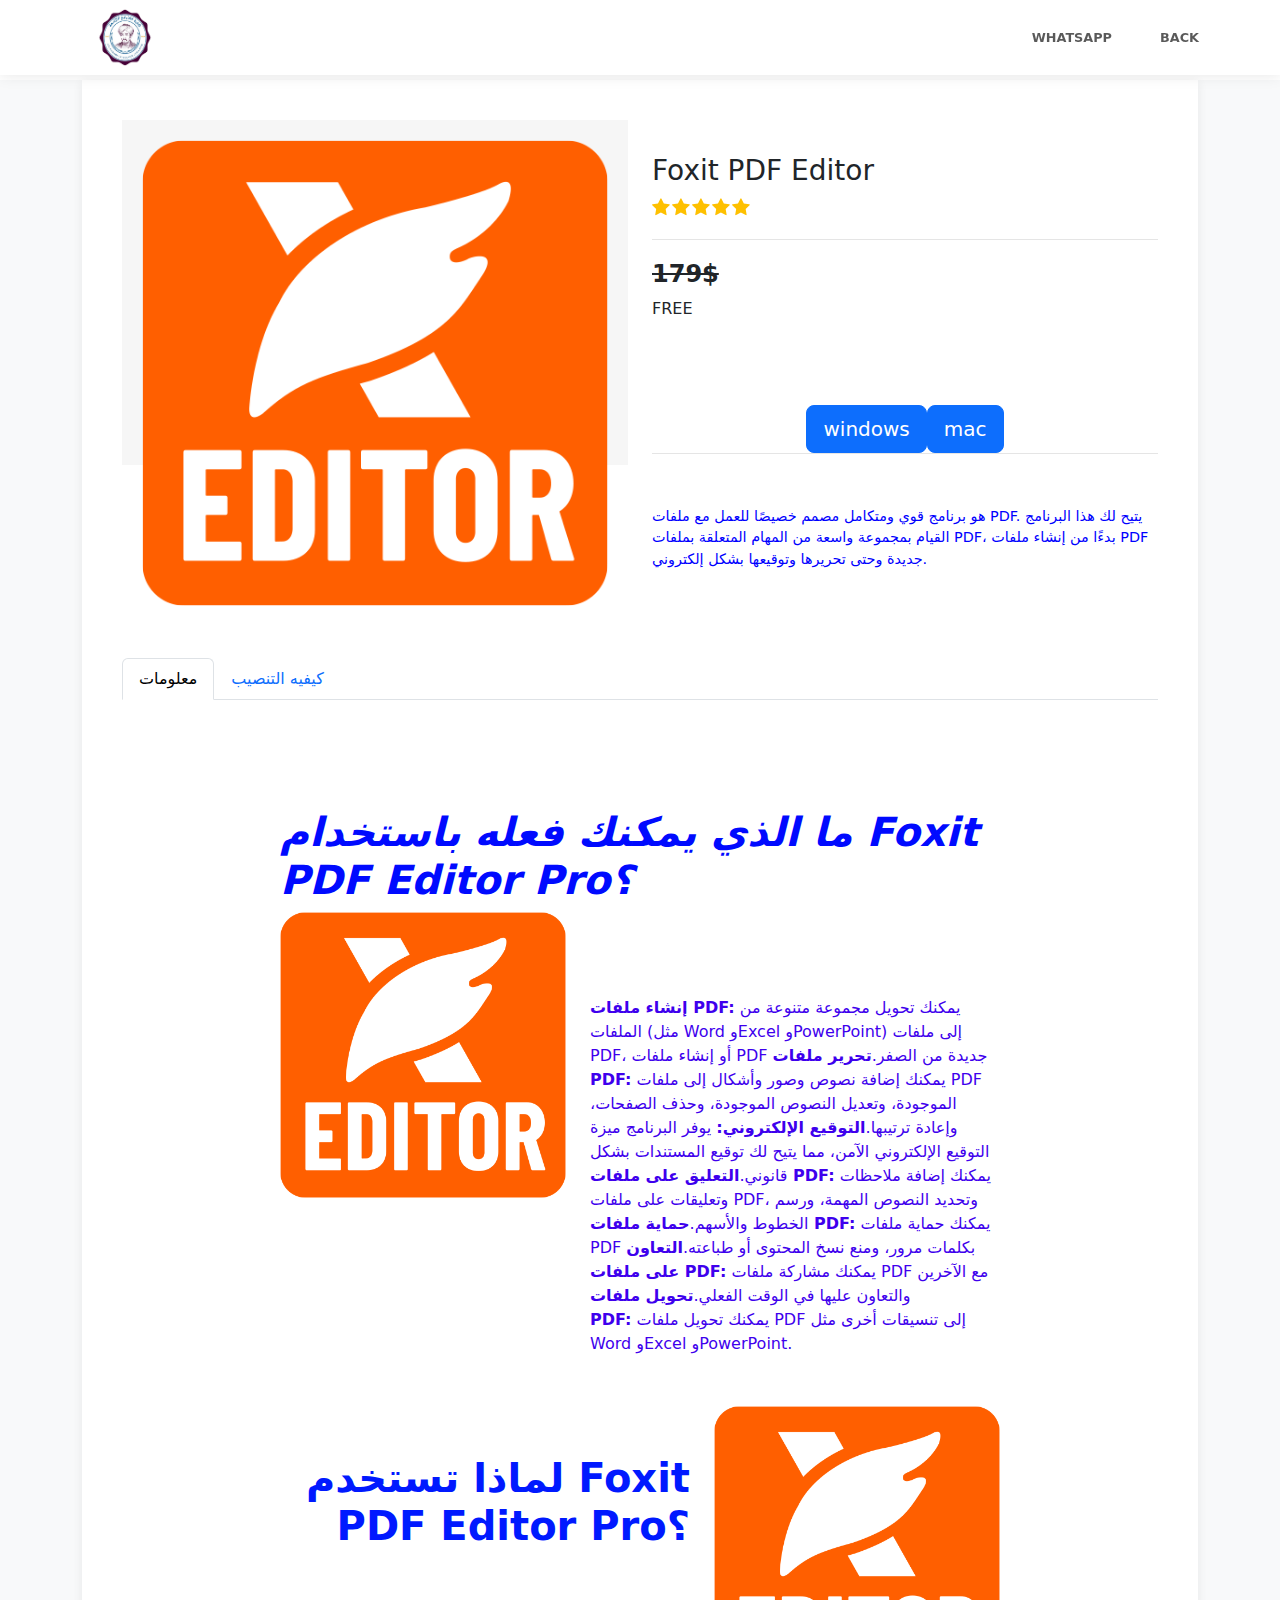
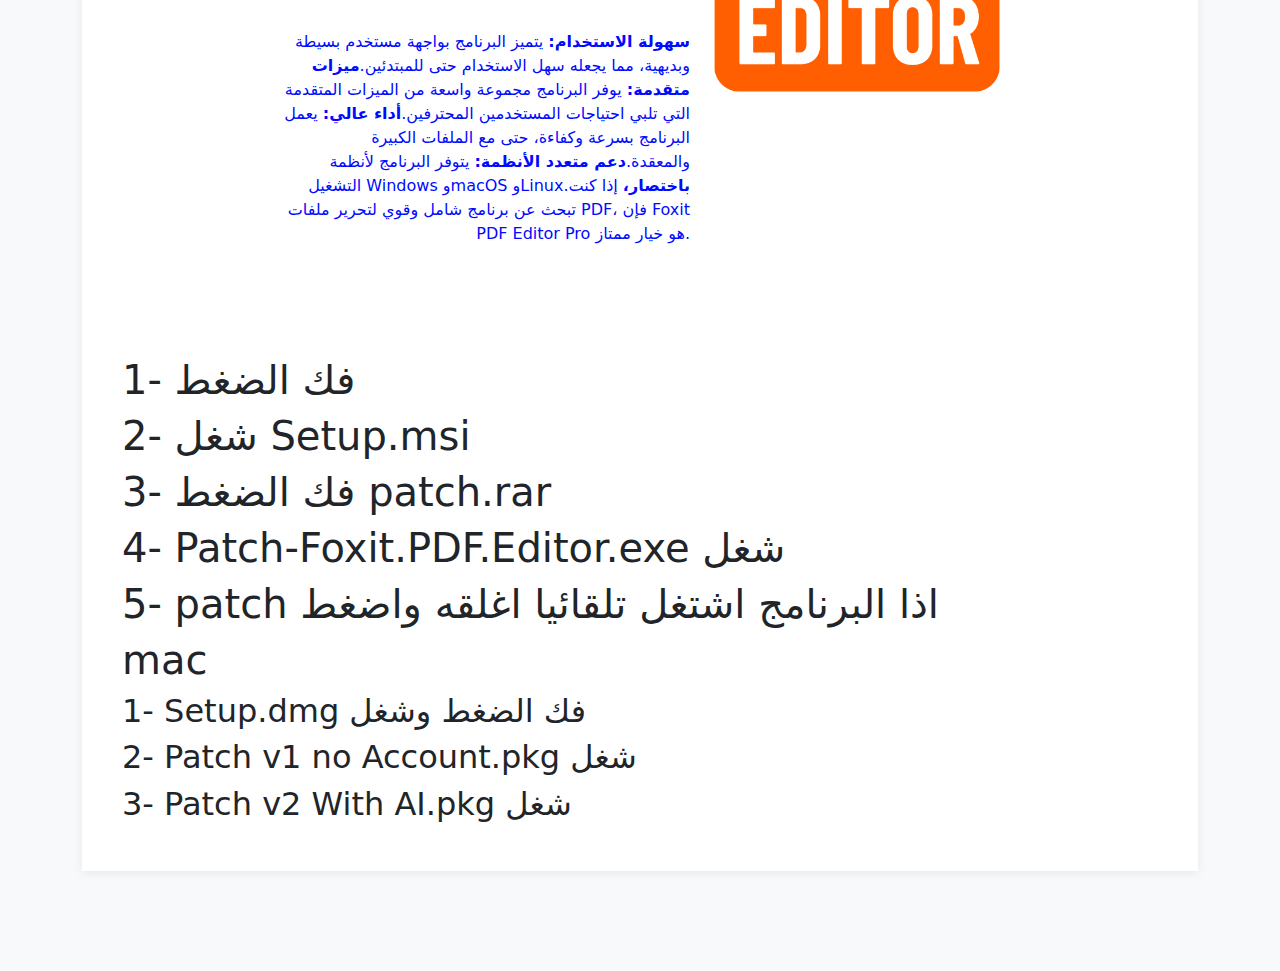
<file: download/civil/Foxit-PDF-Editor-Pro-Full-Activated.html>
<!DOCTYPE html>
<html data-bs-theme="light" lang="en">

<head>
    <meta charset="utf-8">
    <meta name="viewport" content="width=device-width, initial-scale=1.0, shrink-to-fit=no">
    <title>Foxit PDF Editor</title>
    <link rel="stylesheet" href="../../assets/bootstrap/css/bootstrap.min.css">
    <link rel="stylesheet" href="https://fonts.googleapis.com/css?family=Montserrat:400,400i,700,700i,600,600i&amp;display=swap">
    <link rel="stylesheet" href="../../assets/css/baguetteBox.min.css">
    <link rel="stylesheet" href="../../assets/css/switch-dark-light.css">
    <link rel="stylesheet" href="../../assets/css/vanilla-zoom.min.css">
</head>

<body>
    <nav class="navbar navbar-expand-lg fixed-top bg-body clean-navbar">
        <div class="container"><a class="navbar-brand logo" href="#"></a><button data-bs-toggle="collapse" data-bs-target="#navcol-1" class="navbar-toggler"><span class="visually-hidden">Toggle navigation</span><span class="navbar-toggler-icon"></span></button><img src="../../assets/img/college-logo-.png" width="54" height="59">
            <div class="collapse navbar-collapse" id="navcol-1">
                <div class="col-lg-10 offset-lg-0 dark-light-switcher">
                    <div class="icon_size icon_sun"></div>
                    <div class="switcher my-0"><input type="checkbox" id="switch"></div>
                    <div class="icon_size icon_moon"></div>
                </div>
                <ul class="navbar-nav ms-auto">
                    <li class="nav-item"><a class="nav-link" href="https://wa.me/12292914487">whatsapp</a></li>
                    <li class="nav-item"><a class="nav-link" href="index.html"> Back </a></li>
                </ul>
            </div>
        </div>
    </nav>
    <main class="page">
        <section class="clean-block clean-product dark">
            <div class="container">
                <div class="block-content">
                    <div class="product-info">
                        <div class="row">
                            <div class="col-md-6">
                                <div class="gallery">
                                    <div id="product-preview" class="vanilla-zoom">
                                        <div class="zoomed-image"><a><img class="img-fluid d-block mx-auto" src="../../assets/img/tech/Foxit-PDF-Editor-Pro-Full-Activated.png" alt="s" /></a></div>
                                        <div class="sidebar"></div>
                                    </div>
                                </div>
                            </div>
                            <div class="col-md-6">
                                <div class="info">
                                    <h3><br>Foxit PDF Editor</h3>
                                    <div class="rating"><img src="../../assets/img/star.svg"><img src="../../assets/img/star.svg"><img src="../../assets/img/star.svg"><img src="../../assets/img/star.svg"><img src="../../assets/img/star.svg"></div>
                                    <div class="price">
                                        <h3><span style="text-decoration: line-through;">179$</span></h3>
                                        <p>FREE</p>
                                    </div>
                                    <div><link href="https://cdn.jsdelivr.net/npm/bootstrap@5.3.0/dist/css/bootstrap.min.css" rel="stylesheet"><title>Download Button</title>
                                        <div class="container text-center mt-5"><a class="btn btn-primary btn-lg" role="button" href="https://mega.nz/file/k9QRhJ5I#XYm6X2acEz59dnn8-exacXcW0nKvHFzp0Rkp1kpqcFo" target="_blank"> windows </a><a class="btn btn-primary btn-lg" role="button" href="https://mega.nz/file/khYHEbrb#xhHmNO8a9GwLxggBgEmlo5kKX_fb1HEADBXK73Pacjo" target="_blank"> mac </a></div>
                                    </div>
                                    <div class="summary"><p style="background: #ffffff;color: rgb(255,255,255);border-color: rgb(20,0,248);"><br /><span style="color: blue;">هو برنامج قوي ومتكامل مصمم خصيصًا للعمل مع ملفات PDF. يتيح لك هذا البرنامج القيام بمجموعة واسعة من المهام المتعلقة بملفات PDF، بدءًا من إنشاء ملفات PDF جديدة وحتى تحريرها وتوقيعها بشكل إلكتروني.</span><br /><br /></p></div>
                                </div>
                            </div>
                        </div>
                    </div>
                    <div class="product-info">
                        <div>
                            <ul class="nav nav-tabs" role="tablist" id="myTab">
                                <li class="nav-item" role="presentation"><a class="nav-link active" role="tab" data-bs-toggle="tab" href="#description" id="description-tab">معلومات</a></li>
                                <li class="nav-item" role="presentation"><a class="nav-link" role="tab" data-bs-toggle="tab" href="#specifications" id="specifications-tabs">كيفيه التنصيب</a></li>
                                <li class="nav-item" role="presentation"><a class="nav-link" role="tab" data-bs-toggle="tab" href="#reviews" id="reviews-tab"></a></li>
                            </ul>
                            <div class="tab-content" id="myTabContent">
                                <div class="tab-pane active fade show description" role="tabpanel" id="description">
                                    <h1 style="color: rgb(66,0,255);background: #ffffff;"><br><strong><em><span style="color: rgb(0, 10, 255); background-color: rgb(255, 255, 255);">ما الذي يمكنك فعله باستخدام Foxit PDF Editor Pro؟</span></em></strong></h1>
                                    <div class="row">
                                        <div class="col-md-5">
                                            <figure class="figure"><img class="img-fluid figure-img figure-img" src="../../assets/img/tech/Foxit-PDF-Editor-Pro-Full-Activated.png" /></figure>
                                        </div>
                                        <div class="col-md-7">
                                            <h4></h4>
                                            <p><br><strong><span style="color: rgb(62, 0, 237); background-color: rgb(255, 255, 255);">إنشاء ملفات PDF:</span></strong><span style="color: rgb(62, 0, 237); background-color: rgb(255, 255, 255);">&nbsp;يمكنك تحويل مجموعة متنوعة من الملفات (مثل Word وExcel وPowerPoint) إلى ملفات PDF، أو إنشاء ملفات PDF جديدة من الصفر.</span><strong><span style="color: rgb(62, 0, 237); background-color: rgb(255, 255, 255);">تحرير ملفات PDF:</span></strong><span style="color: rgb(62, 0, 237); background-color: rgb(255, 255, 255);">&nbsp;يمكنك إضافة نصوص وصور وأشكال إلى ملفات PDF الموجودة، وتعديل النصوص الموجودة، وحذف الصفحات، وإعادة ترتيبها.</span><strong><span style="color: rgb(62, 0, 237); background-color: rgb(255, 255, 255);">التوقيع الإلكتروني:</span></strong><span style="color: rgb(62, 0, 237); background-color: rgb(255, 255, 255);">&nbsp;يوفر البرنامج ميزة التوقيع الإلكتروني الآمن، مما يتيح لك توقيع المستندات بشكل قانوني.</span><strong><span style="color: rgb(62, 0, 237); background-color: rgb(255, 255, 255);">التعليق على ملفات PDF:</span></strong><span style="color: rgb(62, 0, 237); background-color: rgb(255, 255, 255);">&nbsp;يمكنك إضافة ملاحظات وتعليقات على ملفات PDF، وتحديد النصوص المهمة، ورسم الخطوط والأسهم.</span><strong><span style="color: rgb(62, 0, 237); background-color: rgb(255, 255, 255);">حماية ملفات PDF:</span></strong><span style="color: rgb(62, 0, 237); background-color: rgb(255, 255, 255);">&nbsp;يمكنك حماية ملفات PDF بكلمات مرور، ومنع نسخ المحتوى أو طباعته.</span><strong><span style="color: rgb(62, 0, 237); background-color: rgb(255, 255, 255);">التعاون على ملفات PDF:</span></strong><span style="color: rgb(62, 0, 237); background-color: rgb(255, 255, 255);">&nbsp;يمكنك مشاركة ملفات PDF مع الآخرين والتعاون عليها في الوقت الفعلي.</span><strong><span style="color: rgb(62, 0, 237); background-color: rgb(255, 255, 255);">تحويل ملفات PDF:</span></strong><span style="color: rgb(62, 0, 237); background-color: rgb(255, 255, 255);">&nbsp;يمكنك تحويل ملفات PDF إلى تنسيقات أخرى مثل Word وExcel وPowerPoint.</span></p>
                                        </div>
                                    </div>
                                    <div class="row">
                                        <div class="col-md-7 right">
                                            <h1><br><strong><span style="color: rgb(0, 25, 255); background-color: rgb(255, 255, 255);">لماذا تستخدم Foxit PDF Editor Pro؟</span></strong><br><br></h1>
                                            <p><br><strong><span style="color: rgb(0, 10, 255); background-color: rgb(255, 255, 255);">سهولة الاستخدام:</span></strong><span style="color: rgb(0, 10, 255); background-color: rgb(255, 255, 255);">&nbsp;يتميز البرنامج بواجهة مستخدم بسيطة وبديهية، مما يجعله سهل الاستخدام حتى للمبتدئين.</span><strong><span style="color: rgb(0, 10, 255); background-color: rgb(255, 255, 255);">ميزات متقدمة:</span></strong><span style="color: rgb(0, 10, 255); background-color: rgb(255, 255, 255);">&nbsp;يوفر البرنامج مجموعة واسعة من الميزات المتقدمة التي تلبي احتياجات المستخدمين المحترفين.</span><strong><span style="color: rgb(0, 10, 255); background-color: rgb(255, 255, 255);">أداء عالي:</span></strong><span style="color: rgb(0, 10, 255); background-color: rgb(255, 255, 255);">&nbsp;يعمل البرنامج بسرعة وكفاءة، حتى مع الملفات الكبيرة والمعقدة.</span><strong><span style="color: rgb(0, 10, 255); background-color: rgb(255, 255, 255);">دعم متعدد الأنظمة:</span></strong><span style="color: rgb(0, 10, 255); background-color: rgb(255, 255, 255);">&nbsp;يتوفر البرنامج لأنظمة التشغيل Windows وmacOS وLinux.</span><strong><span style="color: rgb(0, 10, 255); background-color: rgb(255, 255, 255);">باختصار،</span></strong><span style="color: rgb(0, 10, 255); background-color: rgb(255, 255, 255);">&nbsp;إذا كنت تبحث عن برنامج شامل وقوي لتحرير ملفات PDF، فإن Foxit PDF Editor Pro هو خيار ممتاز.</span></p>
                                            <h4></h4>
                                        </div>
                                        <div class="col-md-5">
                                            <figure class="figure"><img class="img-fluid figure-img figure-img" src="../../assets/img/tech/Foxit-PDF-Editor-Pro-Full-Activated.png" /></figure>
                                        </div>
                                    </div>
                                </div>
                                <div class="tab-pane fade" role="tabpanel" id="reviews"></div>
                            </div>
                        </div>
                    </div>
                    <h1>1- فك الضغط</h1>
                    <h1>2- شغل&nbsp;Setup.msi</h1>
                    <h1>3- فك الضغط&nbsp;patch.rar</h1>
                    <h1>4-&nbsp;Patch-Foxit.PDF.Editor.exe شغل</h1>
                    <h1>5- patch اذا البرنامج اشتغل تلقائيا اغلقه واضغط</h1>
                    <h1>mac</h1>
                    <h2>1-&nbsp;Setup.dmg فك الضغط وشغل</h2>
                    <h2>2-&nbsp;Patch v1 no Account.pkg شغل</h2>
                    <h2>3-&nbsp;Patch v2 With AI.pkg شغل</h2>
                </div>
            </div>
        </section>
    </main>
    <script src="../../assets/bootstrap/js/bootstrap.min.js"></script>
    <script src="../../assets/js/bs-init.js"></script>
    <script src="../../assets/js/baguetteBox.min.js"></script>
    <script src="../../assets/js/vanilla-zoom.js"></script>
    <script src="../../assets/js/theme.js"></script>
    <script src="../../assets/js/switch-dark-light-theme.js"></script>
</body>

</html>
</file>
<file: assets/css/switch-dark-light.css>
.icon_sun {
  background-image: url("data:image/svg+xml;charset=UTF-8,%3csvg xmlns='http://www.w3.org/2000/svg' viewBox='0 0 1024 1024'%3e%3cpath fill='%23ffffff' fill-rule='evenodd' d='M548 818v126c0 8.837-7.163 16-16 16h-40c-8.837 0-16-7.163-16-16V818c15.845 1.643 27.845 2.464 36 2.464c8.155 0 20.155-.821 36-2.464m205.251-115.66l89.096 89.095c6.248 6.248 6.248 16.38 0 22.627l-28.285 28.285c-6.248 6.248-16.379 6.248-22.627 0L702.34 753.25c12.365-10.043 21.431-17.947 27.198-23.713c5.766-5.767 13.67-14.833 23.713-27.198m-482.502 0c10.043 12.365 17.947 21.431 23.713 27.198c5.767 5.766 14.833 13.67 27.198 23.713l-89.095 89.096c-6.248 6.248-16.38 6.248-22.627 0l-28.285-28.285c-6.248-6.248-6.248-16.379 0-22.627zM512 278c129.235 0 234 104.765 234 234S641.235 746 512 746S278 641.235 278 512s104.765-234 234-234M206 476c-1.643 15.845-2.464 27.845-2.464 36c0 8.155.821 20.155 2.464 36H80c-8.837 0-16-7.163-16-16v-40c0-8.837 7.163-16 16-16zm738 0c8.837 0 16 7.163 16 16v40c0 8.837-7.163 16-16 16H818c1.643-15.845 2.464-27.845 2.464-36c0-8.155-.821-20.155-2.464-36ZM814.062 180.653l28.285 28.285c6.248 6.248 6.248 16.379 0 22.627L753.25 320.66c-10.043-12.365-17.947-21.431-23.713-27.198c-5.767-5.766-14.833-13.67-27.198-23.713l89.095-89.096c6.248-6.248 16.38-6.248 22.627 0m-581.497 0l89.095 89.096c-12.365 10.043-21.431 17.947-27.198 23.713c-5.766 5.767-13.67 14.833-23.713 27.198l-89.096-89.095c-6.248-6.248-6.248-16.38 0-22.627l28.285-28.285c6.248-6.248 16.379-6.248 22.627 0M532 64c8.837 0 16 7.163 16 16v126c-15.845-1.643-27.845-2.464-36-2.464c-8.155 0-20.155.821-36 2.464V80c0-8.837 7.163-16 16-16z'/%3e%3c/svg%3e");
}

.icon_moon {
  background-image: url("data:image/svg+xml;charset=UTF-8,%3csvg xmlns='http://www.w3.org/2000/svg' viewBox='0 0 56 56'%3e%3cpath fill='%23ffffff' d='M28 51.906c13.055 0 23.906-10.851 23.906-23.906c0-13.078-10.875-23.906-23.93-23.906C14.899 4.094 4.095 14.922 4.095 28c0 13.055 10.828 23.906 23.906 23.906m6.937-18.96c1.618 0 3.258-.352 4.243-.704c.257-.07.421-.094.562-.094c.375 0 .774.329.774.82c0 .094-.024.4-.141.704c-1.688 4.266-6.54 7.71-12.164 7.71c-7.711 0-13.594-5.507-13.594-13.218c0-5.508 3.258-10.758 8.11-12.68c.304-.117.585-.14.75-.14a.76.76 0 0 1 .773.75c0 .117-.023.304-.14.61c-.423 1.1-.821 3.187-.821 4.663c0 7.102 4.547 11.578 11.648 11.578'/%3e%3c/svg%3e");
}

.icon_size {
  width: 24px;
  height: 24px;
  display: inline-block;
  vertical-align: middle;
  background-size: cover;
}

.dark-light-switcher {
  display: flex;
  justify-content: center;
  align-items: center;
  column-gap: 0.5rem;
}

.dark-light-switcher > .switcher > input {
  height: 0;
  width: 0;
  visibility: hidden;
}

.dark-light-switcher > .switcher > label {
  cursor: pointer;
  text-indent: -9999px;
  width: 50px;
  height: 20px;
  background: grey;
  display: block;
  border-radius: 100px;
  position: relative;
  margin-top: -24px;
  margin-bottom: 0px;
}

.dark-light-switcher > .switcher > label:after {
  content: '';
  position: absolute;
  top: 2px;
  left: 3px;
  width: 17px;
  height: 16px;
  background: #000000;
  border-radius: 90px;
  transition: 0.3s;
}

.dark-light-switcher > .switcher > input:checked + label {
  background: #dadada;
}

.dark-light-switcher > .switcher > input:checked + label:after {
  left: calc(100% - 2px);
  transform: translateX(-100%);
}

.dark-light-switcher > .switcher > label:active:after {
  width: 28px;
}

#top_wiget > div {
  height: 1.8rem;
}
</file>
<file: assets/css/baguetteBox.min.css>
/* !
 * baguetteBox.js
 * @author  feimosi
 * @version 1.11.1
 * @url https://github.com/feimosi/baguetteBox.js */

#baguetteBox-overlay {
  display: none;
  opacity: 0;
  position: fixed;
  overflow: hidden;
  top: 0;
  left: 0;
  width: 100%;
  height: 100%;
  z-index: 1000000;
  background-color: #222;
  background-color: rgba(0,0,0,.8);
  -webkit-transition: opacity .5s ease;
  transition: opacity .5s ease;
}

#baguetteBox-overlay.visible {
  opacity: 1;
}

#baguetteBox-overlay .full-image {
  display: inline-block;
  position: relative;
  width: 100%;
  height: 100%;
  text-align: center;
}

#baguetteBox-overlay .full-image figure {
  display: inline;
  margin: 0;
  height: 100%;
}

#baguetteBox-overlay .full-image img {
  display: inline-block;
  width: auto;
  height: auto;
  max-height: 100%;
  max-width: 100%;
  vertical-align: middle;
  -webkit-box-shadow: 0 0 8px rgba(0,0,0,.6);
  -moz-box-shadow: 0 0 8px rgba(0,0,0,.6);
  box-shadow: 0 0 8px rgba(0,0,0,.6);
}

#baguetteBox-overlay .full-image figcaption {
  display: block;
  position: absolute;
  bottom: 0;
  width: 100%;
  text-align: center;
  line-height: 1.8;
  white-space: normal;
  color: #ccc;
  background-color: #000;
  background-color: rgba(0,0,0,.6);
  font-family: sans-serif;
}

#baguetteBox-overlay .full-image:before {
  content: "";
  display: inline-block;
  height: 50%;
  width: 1px;
  margin-right: -1px;
}

#baguetteBox-slider {
  position: absolute;
  left: 0;
  top: 0;
  height: 100%;
  width: 100%;
  white-space: nowrap;
  -webkit-transition: left .4s ease,-webkit-transform .4s ease;
  transition: left .4s ease,-webkit-transform .4s ease;
  transition: left .4s ease,transform .4s ease;
  transition: left .4s ease,transform .4s ease,-webkit-transform .4s ease,-moz-transform .4s ease;
}

#baguetteBox-slider.bounce-from-right {
  -webkit-animation: bounceFromRight .4s ease-out;
  animation: bounceFromRight .4s ease-out;
}

#baguetteBox-slider.bounce-from-left {
  -webkit-animation: bounceFromLeft .4s ease-out;
  animation: bounceFromLeft .4s ease-out;
}

@keyframes bounceFromRight {
  0%, 100% {
    margin-left: 0;
  }
  50% {
    margin-left: -30px;
  }
}

@keyframes bounceFromLeft {
  0%, 100% {
    margin-left: 0;
  }
  50% {
    margin-left: 30px;
  }
}

.baguetteBox-button#next-button, .baguetteBox-button#previous-button {
  top: 50%;
  top: calc(50% - 30px);
  width: 44px;
  height: 60px;
}

.baguetteBox-button {
  position: absolute;
  cursor: pointer;
  outline: 0;
  padding: 0;
  margin: 0;
  border: 0;
  -moz-border-radius: 15%;
  border-radius: 15%;
  background-color: #323232;
  background-color: rgba(50,50,50,.5);
  color: #ddd;
  font: 1.6em sans-serif;
  -webkit-transition: background-color .4s ease;
  transition: background-color .4s ease;
}

.baguetteBox-button:focus, .baguetteBox-button:hover {
  background-color: rgba(50,50,50,.9);
}

.baguetteBox-button#next-button {
  right: 2%;
}

.baguetteBox-button#previous-button {
  left: 2%;
}

.baguetteBox-button#close-button {
  top: 20px;
  right: 2%;
  right: calc(2% + 6px);
  width: 30px;
  height: 30px;
}

.baguetteBox-button svg {
  position: absolute;
  left: 0;
  top: 0;
}

.baguetteBox-spinner {
  width: 40px;
  height: 40px;
  display: inline-block;
  position: absolute;
  top: 50%;
  left: 50%;
  margin-top: -20px;
  margin-left: -20px;
}

.baguetteBox-double-bounce1, .baguetteBox-double-bounce2 {
  width: 100%;
  height: 100%;
  -moz-border-radius: 50%;
  border-radius: 50%;
  background-color: #fff;
  opacity: .6;
  position: absolute;
  top: 0;
  left: 0;
  -webkit-animation: bounce 2s infinite ease-in-out;
  animation: bounce 2s infinite ease-in-out;
}

.baguetteBox-double-bounce2 {
  -webkit-animation-delay: -1s;
  animation-delay: -1s;
}

@keyframes bounce {
  0%, 100% {
    -webkit-transform: scale(0);
    -moz-transform: scale(0);
    transform: scale(0);
  }
  50% {
    -webkit-transform: scale(1);
    -moz-transform: scale(1);
    transform: scale(1);
  }
}

.clean-block .content {
  --bs-bg-opacity: 1;
  background-color: rgba(var(--bs-body-bg-rgb), var(--bs-bg-opacity));
}

.clean-block.clean-catalog .products .row:first-of-type {
}

.clean-product-item .product-name a {
  color: var(--bs-body-color);
}
</file>
<file: assets/css/vanilla-zoom.min.css>
.vanilla-zoom {
  width: 100%;
}

.vanilla-zoom .sidebar {
  width: 100%;
  display: flex;
}

.vanilla-zoom .sidebar img.small-preview {
  width: 60px;
  margin-right: 5px;
  cursor: pointer;
  opacity: .5;
}

.vanilla-zoom .sidebar img.small-preview.active, .vanilla-zoom .sidebar img.small-preview:hover {
  opacity: 1;
}

.vanilla-zoom .sidebar img.small-preview:last-child {
  margin-right: 0;
}

.vanilla-zoom .zoomed-image {
  width: 100%;
  height: 300px;
  flex: 1;
  background-repeat: no-repeat;
  background-position: left center;
  background-size: contain;
  margin-bottom: 5px;
}
</file>
